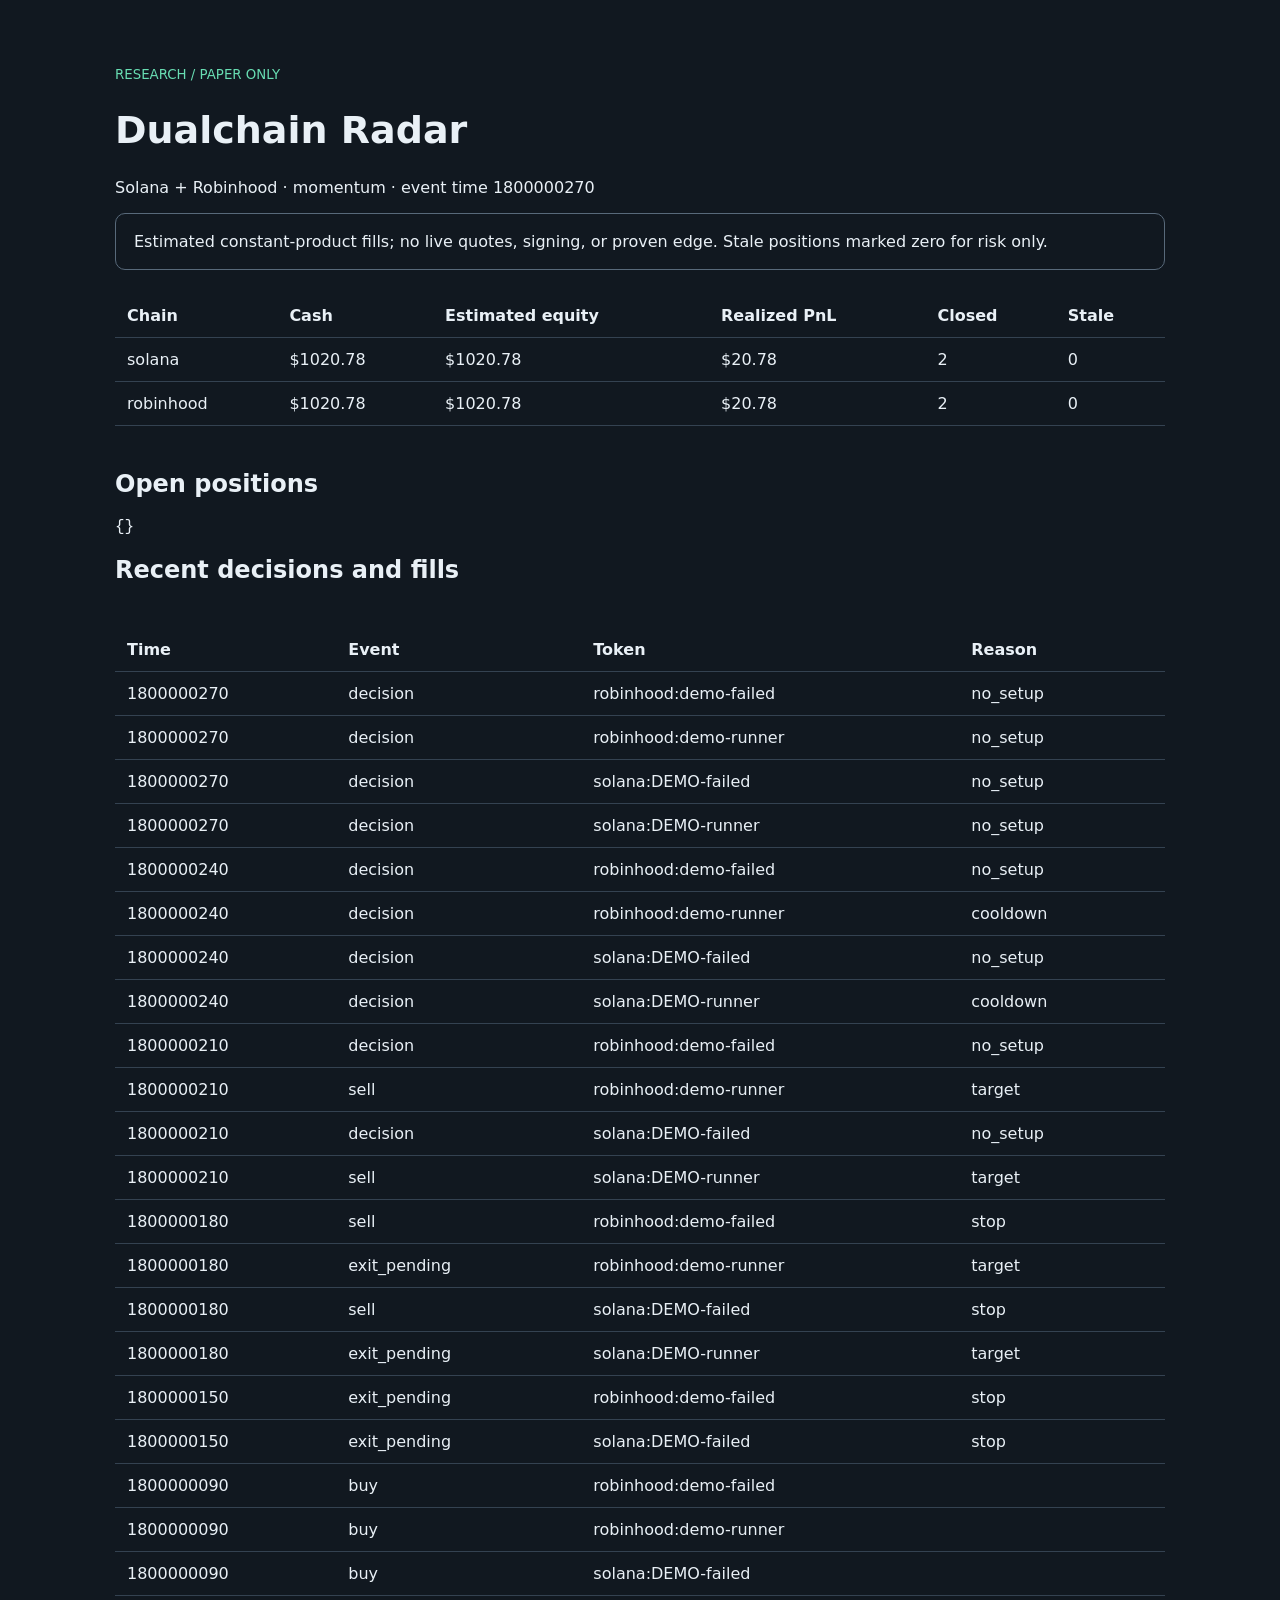
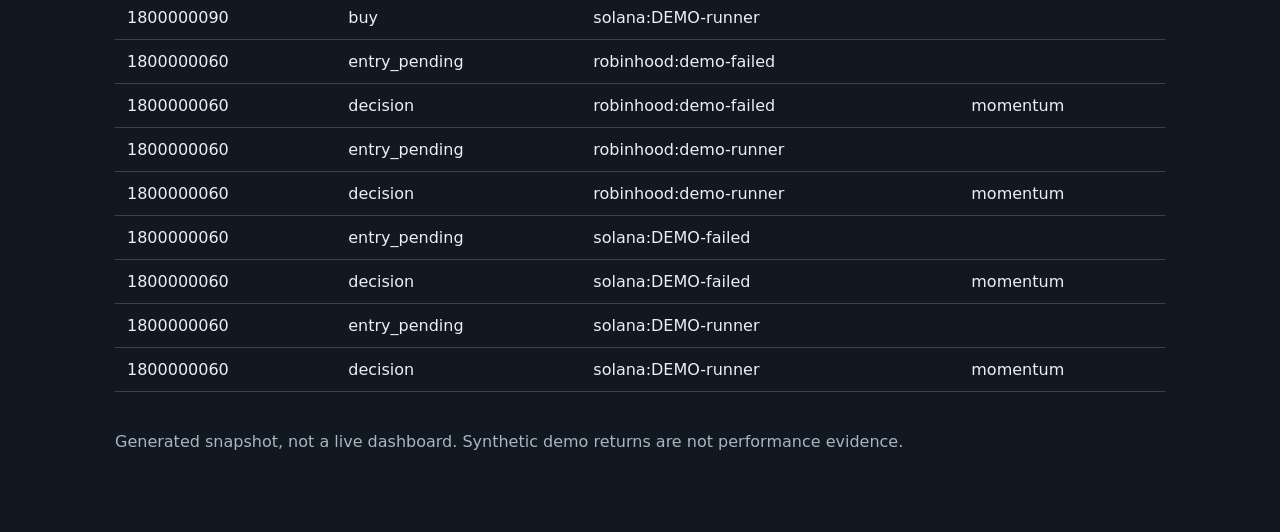
<file: dualchain-radar 2/examples/demo-report.html>
<!doctype html><html lang="en"><meta charset="utf-8">
    <meta name="viewport" content="width=device-width,initial-scale=1"><title>Dualchain Radar · Paper report</title>
    <style>body{background:#111820;color:#e9f0f6;font:16px system-ui;max-width:1050px;margin:40px auto;padding:24px}
    h1{font-size:38px}small,.muted{color:#a5b6c7}.tag{color:#68ddb2}table{width:100%;border-collapse:collapse;margin:24px 0}
    th,td{padding:12px;text-align:left;border-bottom:1px solid #344251}pre{white-space:pre-wrap;overflow-wrap:anywhere}
    .note{padding:18px;border:1px solid #58697a;border-radius:10px}.scroll{overflow:auto}</style>
    <small class="tag">RESEARCH / PAPER ONLY</small><h1>Dualchain Radar</h1>
    <p>Solana + Robinhood · momentum · event time 1800000270</p>
    <div class="note">Estimated constant-product fills; no live quotes, signing, or proven edge. Stale positions marked zero for risk only.</div><div class="scroll"><table>
    <tr><th>Chain</th><th>Cash</th><th>Estimated equity</th><th>Realized PnL</th><th>Closed</th><th>Stale</th></tr><tr><td>solana</td><td>$1020.78</td><td>$1020.78</td><td>$20.78</td><td>2</td><td>0</td></tr><tr><td>robinhood</td><td>$1020.78</td><td>$1020.78</td><td>$20.78</td><td>2</td><td>0</td></tr></table></div>
    <h2>Open positions</h2><pre>{}</pre>
    <h2>Recent decisions and fills</h2><div class="scroll"><table><tr><th>Time</th><th>Event</th><th>Token</th><th>Reason</th></tr><tr><td>1800000270</td><td>decision</td><td>robinhood:demo-failed</td><td>no_setup</td></tr><tr><td>1800000270</td><td>decision</td><td>robinhood:demo-runner</td><td>no_setup</td></tr><tr><td>1800000270</td><td>decision</td><td>solana:DEMO-failed</td><td>no_setup</td></tr><tr><td>1800000270</td><td>decision</td><td>solana:DEMO-runner</td><td>no_setup</td></tr><tr><td>1800000240</td><td>decision</td><td>robinhood:demo-failed</td><td>no_setup</td></tr><tr><td>1800000240</td><td>decision</td><td>robinhood:demo-runner</td><td>cooldown</td></tr><tr><td>1800000240</td><td>decision</td><td>solana:DEMO-failed</td><td>no_setup</td></tr><tr><td>1800000240</td><td>decision</td><td>solana:DEMO-runner</td><td>cooldown</td></tr><tr><td>1800000210</td><td>decision</td><td>robinhood:demo-failed</td><td>no_setup</td></tr><tr><td>1800000210</td><td>sell</td><td>robinhood:demo-runner</td><td>target</td></tr><tr><td>1800000210</td><td>decision</td><td>solana:DEMO-failed</td><td>no_setup</td></tr><tr><td>1800000210</td><td>sell</td><td>solana:DEMO-runner</td><td>target</td></tr><tr><td>1800000180</td><td>sell</td><td>robinhood:demo-failed</td><td>stop</td></tr><tr><td>1800000180</td><td>exit_pending</td><td>robinhood:demo-runner</td><td>target</td></tr><tr><td>1800000180</td><td>sell</td><td>solana:DEMO-failed</td><td>stop</td></tr><tr><td>1800000180</td><td>exit_pending</td><td>solana:DEMO-runner</td><td>target</td></tr><tr><td>1800000150</td><td>exit_pending</td><td>robinhood:demo-failed</td><td>stop</td></tr><tr><td>1800000150</td><td>exit_pending</td><td>solana:DEMO-failed</td><td>stop</td></tr><tr><td>1800000090</td><td>buy</td><td>robinhood:demo-failed</td><td></td></tr><tr><td>1800000090</td><td>buy</td><td>robinhood:demo-runner</td><td></td></tr><tr><td>1800000090</td><td>buy</td><td>solana:DEMO-failed</td><td></td></tr><tr><td>1800000090</td><td>buy</td><td>solana:DEMO-runner</td><td></td></tr><tr><td>1800000060</td><td>entry_pending</td><td>robinhood:demo-failed</td><td></td></tr><tr><td>1800000060</td><td>decision</td><td>robinhood:demo-failed</td><td>momentum</td></tr><tr><td>1800000060</td><td>entry_pending</td><td>robinhood:demo-runner</td><td></td></tr><tr><td>1800000060</td><td>decision</td><td>robinhood:demo-runner</td><td>momentum</td></tr><tr><td>1800000060</td><td>entry_pending</td><td>solana:DEMO-failed</td><td></td></tr><tr><td>1800000060</td><td>decision</td><td>solana:DEMO-failed</td><td>momentum</td></tr><tr><td>1800000060</td><td>entry_pending</td><td>solana:DEMO-runner</td><td></td></tr><tr><td>1800000060</td><td>decision</td><td>solana:DEMO-runner</td><td>momentum</td></tr></table></div>
    <p class="muted">Generated snapshot, not a live dashboard. Synthetic demo returns are not performance evidence.</p></html>
</file>
